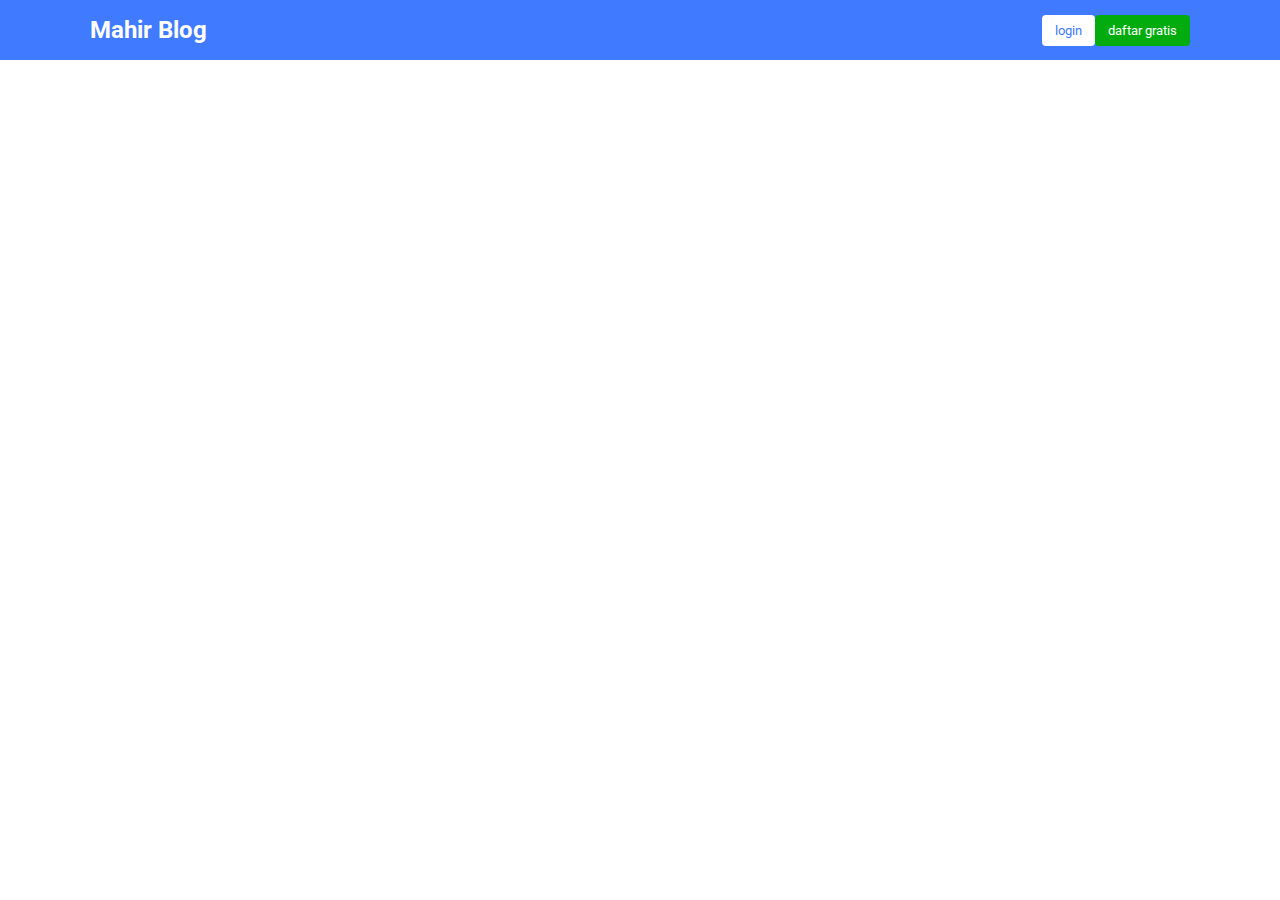
<file: index.html>
<!DOCTYPE html>
<html lang="en">
    <head>
        <meta charset="UTF-8" />
        <meta name="viewport" content="width=device-width, initial-scale=1.0" />
        <title>Mahir Blog - Home</title>
        <link rel="stylesheet" href="./styles/index.css" />
    </head>
    <body>
        <div class="wrap">
            <div class="navbar">
                <div class="container">
                    <h2>Mahir Blog</h2>
                    <div class="navigasi" id="navigasi">
                       
                    </div>
                </div>
            </div>
            <div class="content">
                <div class="container">
                    <div class="content-area" id="content-area"></div>
                </div>
            </div>
        </div>

        <script>
            document.addEventListener("DOMContentLoaded", () => {
                const contentArea = document.getElementById("content-area");
                const articles = getArticlesFromLocalStorage();
                
                articles.forEach((article, index) => {
                    const div = document.createElement("div");
                    div.classList = "card";
                    div.innerHTML = `
                    <h2>${article.judul}</h2>
                    <p>${article.write}</p>
                    <p><span>${article.tanggal}</span> | <span>${article.tulisArticle}</span></p>
                    `;
                    contentArea.append(div);
                });

                const navigasi = document.getElementById("navigasi")
                const login = document.createElement("button")
                login.classList = "login";
                login.innerText ="login"
                login.addEventListener("click",()=>{
                    window.location.href ="./auth/login.html"
                }) 
                   
               
                const register = document.createElement("button")
                register.classList="register"
                register.innerText ="daftar gratis"
                register.addEventListener("click",()=>{
                    window.location.href ="./auth/register.html"
                }) 
                
              
                const  dashboard = document.createElement("button")
                dashboard.classList="dashboard"
                dashboard.innerText="dashboard"
                dashboard.addEventListener("click",()=>{
                    window.location.href ="./admin/dashboard.html"
                }) 
                const userSession = getSessionFromLocalStorange()
                userSession ? navigasi.append(dashboard) : navigasi.append(login,register)
                
            });
            function getArticlesFromLocalStorage() {
                const articlesJSON = localStorage.getItem("articles");
                return articlesJSON ? JSON.parse(articlesJSON) : [];
            }
            function getSessionFromLocalStorange(){
                const sessionJSON = localStorage.getItem("session")
                return sessionJSON ? JSON.parse(sessionJSON): null
            }
           
                
        
        </script>
    </body>
</html>
</file>
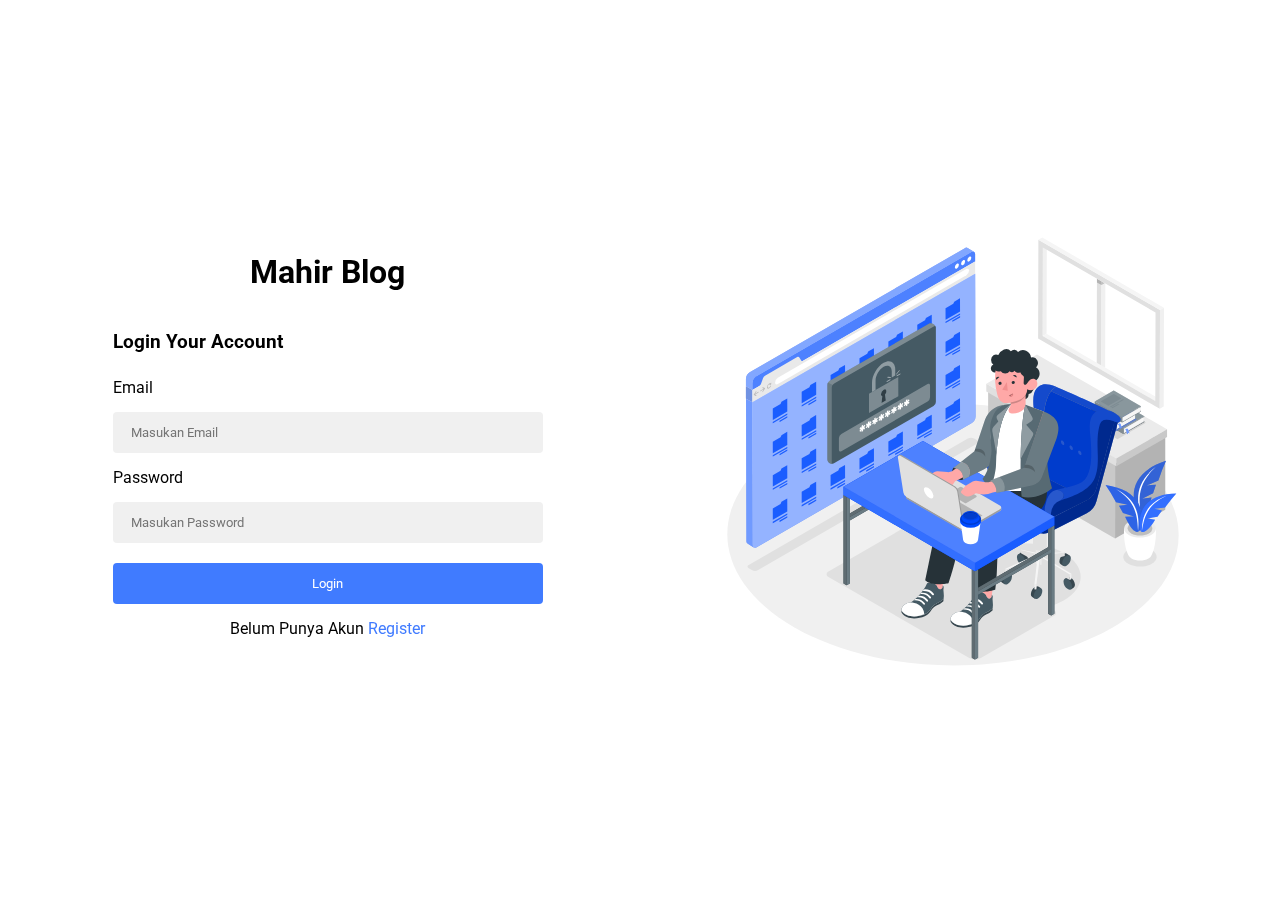
<file: admin/dashboard.html>
<!DOCTYPE html>
<html lang="en">

<head>
    <meta charset="UTF-8">
    <meta name="viewport" content="width=device-width, initial-scale=1.0">
    <title>Dashboard - Mahir Blog</title>
    <link rel="stylesheet" href="../styles/dashboard.css">
</head>

<body>
    <div id="sidebar">
        <a href="../index.html"><h2>Mahir Blog</h2></a>
        <a href="#">Beranda</a>
        <a href="./tambah-article.html">Tulis Artikel</a>
        <a href="#">Pengaturan</a>
        <a href="#" id="btnLogout" onclick="logoutBtn()">Logout</a>
    </div>
    <div id="content">
        <div id="navbar">
            <div class="toggle-btn" onclick="toggleSidebar()">&#9776</div>
            <div class="right">
                <input type="text" name="search" id="search" placeholder="Cari">
                <button id="logout-btn" onclick="logoutBtn()">Logout</button>
            </div>
        </div>
        <div>

            <div class="content-dashboard">
                <h1>Selamat Datang di Dashboard</h1>
                <!-- modal content -->
                <div class="modal" id="editModal">
                    <div class="modal-content">
                        <h2>Edit Article</h2>
                        <span class="close" onclick="closeModal()">&times;</span>
                        <form id="editArticle">
                            <label for="judul">Masukan Judul</label>
                            <input type="text" name="judul" id="title">
                            <label for="penulis">Penulis</label>
                            <input type="text" name="text" id="text">
                            <label for="date">Tanggal</label>
                            <input type="date" name="date" id="date">
                            <label for="article">Tulis Article</label>
                            <textarea name="tambah-article" id="tulisArticle" cols="30" rows="10"></textarea>
                            <input class="submit" type="submit" value="Ubah Article" onclick="saveEditedArticle()">
                        </form>

                    </div>
                </div>

                <!-- table content -->
                <table>
                    <thead>
                        <tr>
                            <th>Judul </th>
                            <th>Penerbit</th>
                            <th>Tanggal terbit</th>
                            <th>Article</th>
                            <th>Actions</th>
                        </tr>
                    </thead>
                    <tbody id="tbody">

                    </tbody>
                </table>
            </div>
        </div>
    </div>
    <script>

        let editedIndex = -1;

        const modal = document.getElementById("editModal")

        function closeModal() {
            modal.style.display = "none"

        }
        document.addEventListener("DOMContentLoaded", () => {
            const articles = getArticleFromLocalStorage()
            const tbody = document.getElementById("tbody")

            articles.forEach((articles, index) => {
                const userSession = getArticleFromLocalStorage()

                if(!userSession) {
                    window.location.href="../auth/login.html"
                    alert("maaf harap login balik")
                }
                const tr = document.createElement("tr");
                tr.innerHTML = `
                <td>${articles.judul}</td>
                <td>${articles.write}</td>
                <td>${articles.tanggal}</td>
                <td>${articles.tulisArticle}</td>
                <td>
                    <button onclick="editArticle(${index})">Edit</button>
                    <button onclick="hapusArticle(${index})">Delete</button>
                </td>
                `
                tbody.append(tr)
            })
        })
        function getSessionFromLocalStorange(){
                const sessionJSON = localStorage.getItem("session")
                return sessionJSON ? JSON.parse(sessionJSON) : null
            }
  
        function editArticle(index) {
            console.log(editArticle)
            modal.style.display = "block"
            const articles = getArticleFromLocalStorage()
            editedIndex = index;
            const editedArticle = articles[editedIndex]


            document.getElementById("title").value = editedArticle.judul;
            document.getElementById("text").value = editedArticle.write;
            document.getElementById("date").value = editedArticle.tanggal;
            document.getElementById("tulisArticle").value = editedArticle.tulisArticle

        }
        function saveEditedArticle(index) {
            const judulInput = document.getElementById("title")
            console.log(judulInput)
            const writeInput = document.getElementById("text")
            console.log(writeInput)
            const dateInput = document.getElementById("date")
            console.log(dateInput)
            const tulisArticleInput = document.getElementById("tulisArticle")
            console.log(tulisArticleInput)


            const editedTitle = judulInput.value.trim()
            console.log(editedTitle)
            const editedWrite = writeInput.value.trim()
            console.log(editedWrite)
            const editDate = dateInput.value.trim()
            console.log(editDate)
            const editedArticle = tulisArticleInput.value.trim()
            console.log(editedArticle)

            if (editedTitle !== "" || editedWrite !== "" || editDate !== "" || editedArticle !== "") {
                const articles = getArticleFromLocalStorage()
                articles[editedIndex] = {
                    judul: editedTitle,
                    write: editedWrite,
                    tanggal: editDate,
                    tulisArticle: editedArticle
                }
                saveArticleFromLocalStorage(articles)
                alert("artikel berhasil diedit")
            } else {
                alert("inputan tidak boleh kosong")
            }
        }

        function hapusArticle(index) {
            const articles = getArticleFromLocalStorage()
            if (confirm("apakah anda ingin menghapus")) {
                articles.splice(index, 1)
                alert("data sudah dihapus")
            } else {
                alert("data tidak jadi dihapus")
            }

            saveArticleFromLocalStorage(articles)

        }

        function getArticleFromLocalStorage() {
            const articlesJson = localStorage.getItem("articles")
            return articlesJson ? JSON.parse(articlesJson) : []
        }
        function saveArticleFromLocalStorage(arg) {
            localStorage.setItem("articles", JSON.stringify(arg))
        }

        function toggleSidebar() {
            const sidebar = document.getElementById("sidebar")
            const content = document.getElementById("content")
            // const btnLogout = document.getElementById("btnLogout")

            if (sidebar.style.width === "250px") {
                sidebar.style.width = "0px"
                content.style.marginLeft = "0px"
                sidebar.style.display = "none"
            } else {
                sidebar.style.width = "250px"
                sidebar.style.display = "block"
                content.style.marginLeft = "250px"
            }
        }
        document.addEventListener("DOMContentLoaded", () => {
            const pindahSession = dapatkanSessionDariLocalStorage();
            if (!pindahSession) {
                alert("Anda belum login. Harap login terlebih dahulu.");
                window.location.href = "../auth/login.html";
            }
        })
        function logoutBtn() {
            localStorage.removeItem("session");
            alert("Logout berhasil.");
            window.location.href = "../auth/login.html";
        }

        function dapatkanSessionDariLocalStorage() {
            const sessionJSON = localStorage.getItem("session");
            return sessionJSON ? JSON.parse(sessionJSON) : null;
        }
    </script>
</body>

</html>
</file>
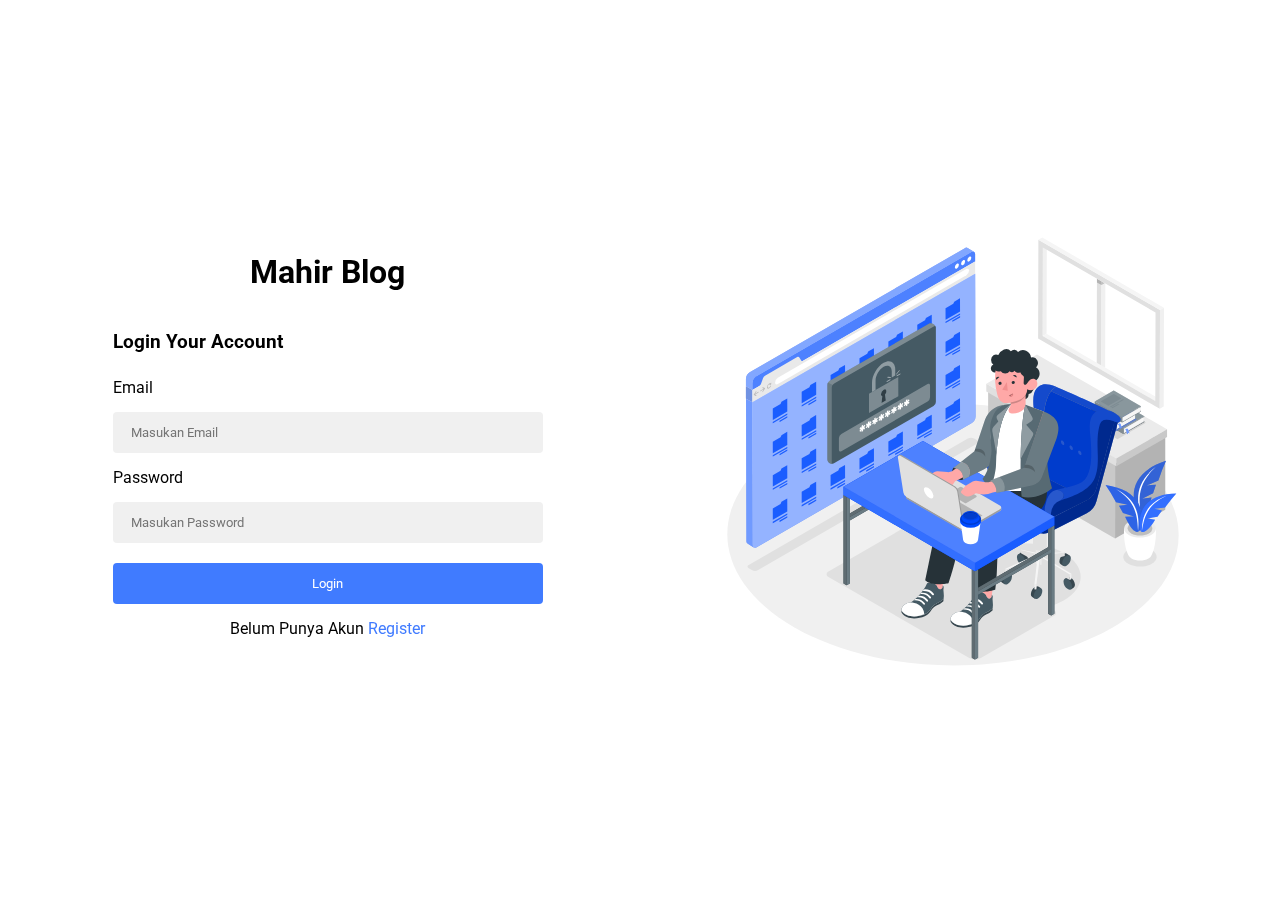
<file: admin/tambah-article.html>
<!DOCTYPE html>
<html lang="en">

<head>
    <meta charset="UTF-8">
    <meta name="viewport" content="width=device-width, initial-scale=1.0">
    <title>Article - Mahir Blog</title>
    <!-- <link rel="stylesheet" href="../styles/dashboard.css"> -->
    <link rel="stylesheet" href="../styles/tambah-article.css">
</head>

<body>
    <div id="sidebar">
        <a href="../index.html">
            <h2>Mahir Blog</h2>
        </a>
        <a href="../admin/dashboard.html">Beranda</a>
        <a href="#">Tulis Artikel</a>
        <a href="#">Pengaturan</a>
        <a href="#" id="btnLogout" onclick="logoutBtn()">Logout</a>
    </div>
    <div id="content">
        <div id="navbar">
            <div class="toggle-btn" onclick="toggleSidebar()">&#9776</div>
            <div class="right">
                <input type="text" name="search" id="search" placeholder="Cari">
                <button id="logout-btn" onclick="logoutBtn()">Logout</button>
            </div>
        </div>
        <div>
            <div class="content-dashboard">
                <h1>Tulis Article</h2>
                    <form id="formArticle">
                        <label for="judul">Masukan Judul</label>
                        <input type="text" name="judul" id="title">
                        <label for="penulis">Penulis</label>
                        <input type="text" name="text" id="text">
                        <label for="date">Tanggal</label>
                        <input type="date" name="date" id="date">
                        <label for="article">Tulis Article</label>
                        <textarea name="tambah-article" id="tulisArticle" cols="30" rows="10"></textarea>
                        <input class="submit" type="submit" value="Tambah Article">
                    </form>

            </div>
        </div>
    </div>
    <script>
        const formArticle = document.getElementById("formArticle")
        formArticle.addEventListener("submit", (event) => {
            event.preventDefault()
            function getSessionFromLocalStorange() {
                const sessionJSON = localStorage.getItem("session")
                return sessionJSON ? JSON.parse(sessionJSON) : null
            }
            document.addEventListener("DOMContentLoaded", () => {
                const userSession = getArticleFromLocalStorage()

                if (!userSession) {
                    window.location.href = "../auth/login.html"
                    alert("maaf harap login balik")
                }
            })
            const judulInput = document.getElementById("title")
            const writeInput = document.getElementById("text")
            const dateInput = document.getElementById("date")
            const tulisArticleInput = document.getElementById("tulisArticle")

            const judul = judulInput.value.trim()
            const write = writeInput.value.trim()
            const tanggal = dateInput.value.trim()
            const tulisArticle = tulisArticleInput.value.trim()
            if (judul === "" || write === "" || tanggal === "" || tulisArticle === "") {
                alert("inputan tidak boleh kosong")
                document.forms["formArticle"].reset()
            }
            else {
                const articles = getArticleFromLocalStorage()

                articles.push({
                    judul: judul,
                    write: write,
                    tanggal: tanggal,
                    tulisArticle: tulisArticle
                })
                saveArticlesToLocalStorage(articles)
                document.forms["formArticle"].reset()
                alert("article berhasil ditambah kan")
                window.location.href = "./dashboard.html"
            }

        });
        function getArticleFromLocalStorage() {
            const articleJson = localStorage.getItem("articles")
            return articleJson ? JSON.parse(articleJson) : []
        }
        function saveArticlesToLocalStorage(arg) {
            localStorage.setItem("articles", JSON.stringify(arg))
        }


        function toggleSidebar() {
            const sidebar = document.getElementById("sidebar")
            const content = document.getElementById("content")
            // const btnLogout = document.getElementById("btnLogout")

            if (sidebar.style.width === "250px") {
                sidebar.style.width = "0px"
                content.style.marginLeft = "0px"
                sidebar.style.display = "none"
            } else {
                sidebar.style.width = "250px"
                sidebar.style.display = "block"
                content.style.marginLeft = "250px"
            }
        }
        document.addEventListener("DOMContentLoaded", () => {
            const pindahSession = dapatkanSessionDariLocalStorage();
            if (!pindahSession) {
                alert("Anda belum login. Harap login terlebih dahulu.");
                window.location.href = "../auth/login.html";
            }
        })
        function logoutBtn() {
            localStorage.removeItem("session");
            alert("Logout berhasil.");
            window.location.href = "../auth/login.html";
        }
        function dapatkanSessionDariLocalStorage() {
            const sessionJSON = localStorage.getItem("session");
            return sessionJSON ? JSON.parse(sessionJSON) : null;
        }


    </script>
</body>

</html>
</file>
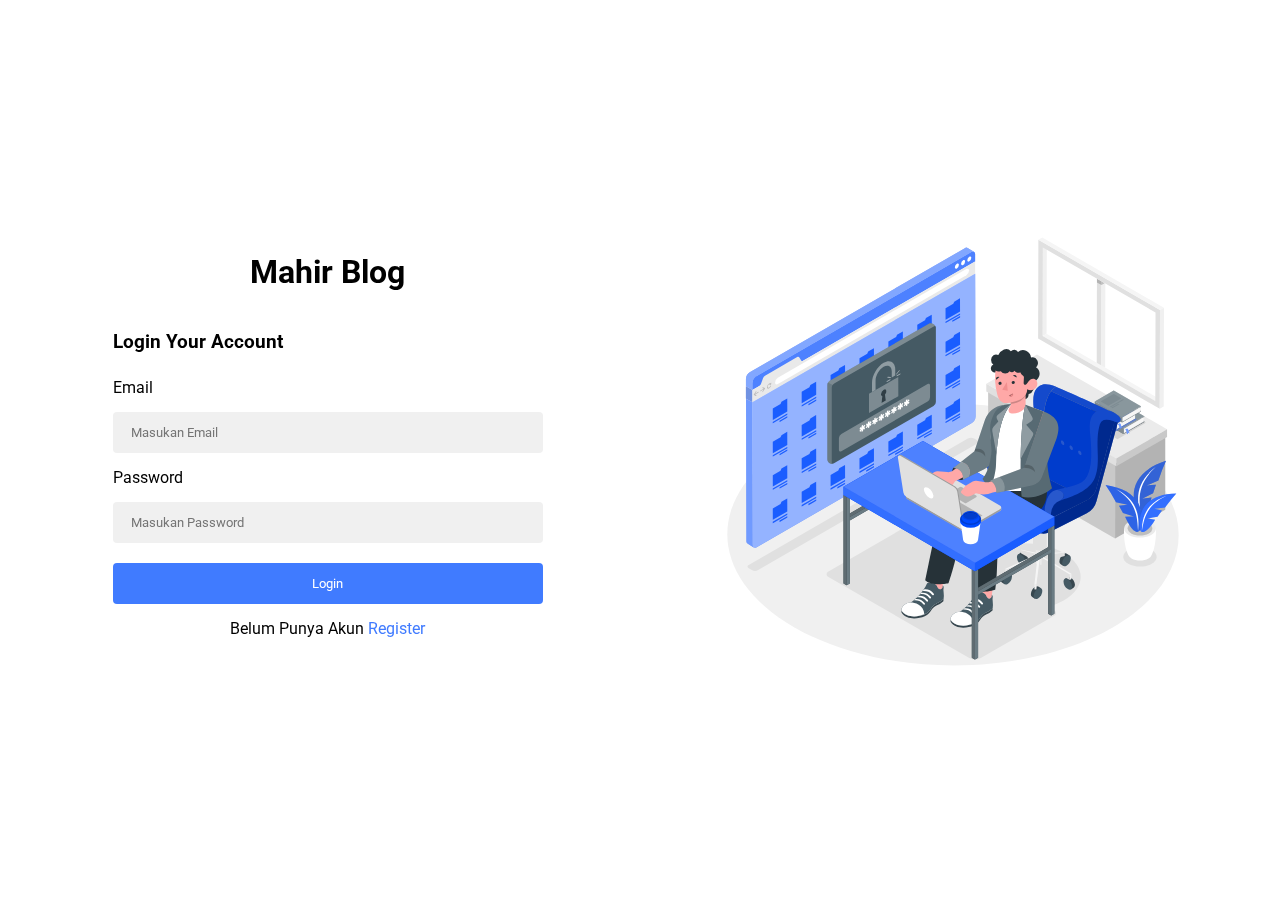
<file: auth/login.html>
<!DOCTYPE html>
<html lang="en">

<head>
    <meta charset="UTF-8">
    <meta name="viewport" content="width=device-width, initial-scale=1.0">
    <title>Login Account</title>
    <link href="https://unpkg.com/aos@2.3.1/dist/aos.css" rel="stylesheet">
    <script src="https://unpkg.com/aos@2.3.1/dist/aos.js"></script>
    <link rel="stylesheet" href="../styles/login.css">
</head>

<body>
    <div class="container">
        <div class="wrap-form" data-aos="zoom-in" data-aos-duration="1500">
            <a href="../index.html" class="logo">
                <h1>Mahir Blog</h1>
            </a>
            <div>
                <h3>Login Your Account</h3>
                <form id="loginForm">
                    <label for="email"> Email</label>
                    <input type="email" id="email" name="email" placeholder="Masukan Email" autocomplete="email">
                    <label for="password">Password</label>
                    <input type="password" id="password" name="password" placeholder="Masukan Password"
                        autocomplete="current-password">
                    <input type="submit" value="Login">
                    <span class="register">
                        Belum Punya Akun <a href="./register.html">Register</a>
                    </span>
                </form>
            </div>
        </div>
        <div class="wrap-img" data-aos="zoom-in-up" data-aos-duration="1500">
            <img src="../asets/login]-svg.svg" alt="Login-img">
        </div>
    </div>

    <script>
        AOS.init();
        const formLogin = document.getElementById("loginForm");
        formLogin.addEventListener("submit", (event) => {
            event.preventDefault();

            const emailInput = document.getElementById("email");
            const passwordInput = document.getElementById("password");

            const email = emailInput.value.trim()
            const password = passwordInput.value.trim()

            if (email === "" || password === "") {
                alert("Email dan Password tidak boleh kosong!");
                return;
            }
            const students = takeStudentsDariLocalStorage();
            const authStudents = students.find(
                (student) => student.email === email && student.password === password
            );

            if (authStudents) {
                window.location.href = "../admin/dashboard.html";
                createSession(authStudents);
                alert("Login Succes");
            } else {
                alert("Email atau Password tidak sesuai");
            }
            document.forms["loginForm"].reset()
        });

        function takeStudentsDariLocalStorage() {
            const studentsJSON = localStorage.getItem("students");
            return studentsJSON ? JSON.parse(studentsJSON) : [];
        }

        document.addEventListener("DOMContentLoaded", () => {
            const students = takeStudentsDariLocalStorage();
            const sessionStudent = putSessionStudentFormLocalStorage();

            if (sessionStudent) {
                alert("Anda sudah login, harap logout terlebih dahulu");
                window.location.href = "../admin/dashboard.html";
            }

            saveStudentsKeLocalStorage(students);
        });

        function saveStudentsKeLocalStorage(arg) {
            localStorage.setItem("students", JSON.stringify(arg));
        }

        function createSession(arg) {
            localStorage.setItem("session", JSON.stringify({ email: arg.email }));
        }

        function putSessionStudentFormLocalStorage() {
            const sessionJSON = localStorage.getItem("session");
            return sessionJSON ? JSON.parse(sessionJSON) : null;
        }


    </script>
</body>

</html>
</file>
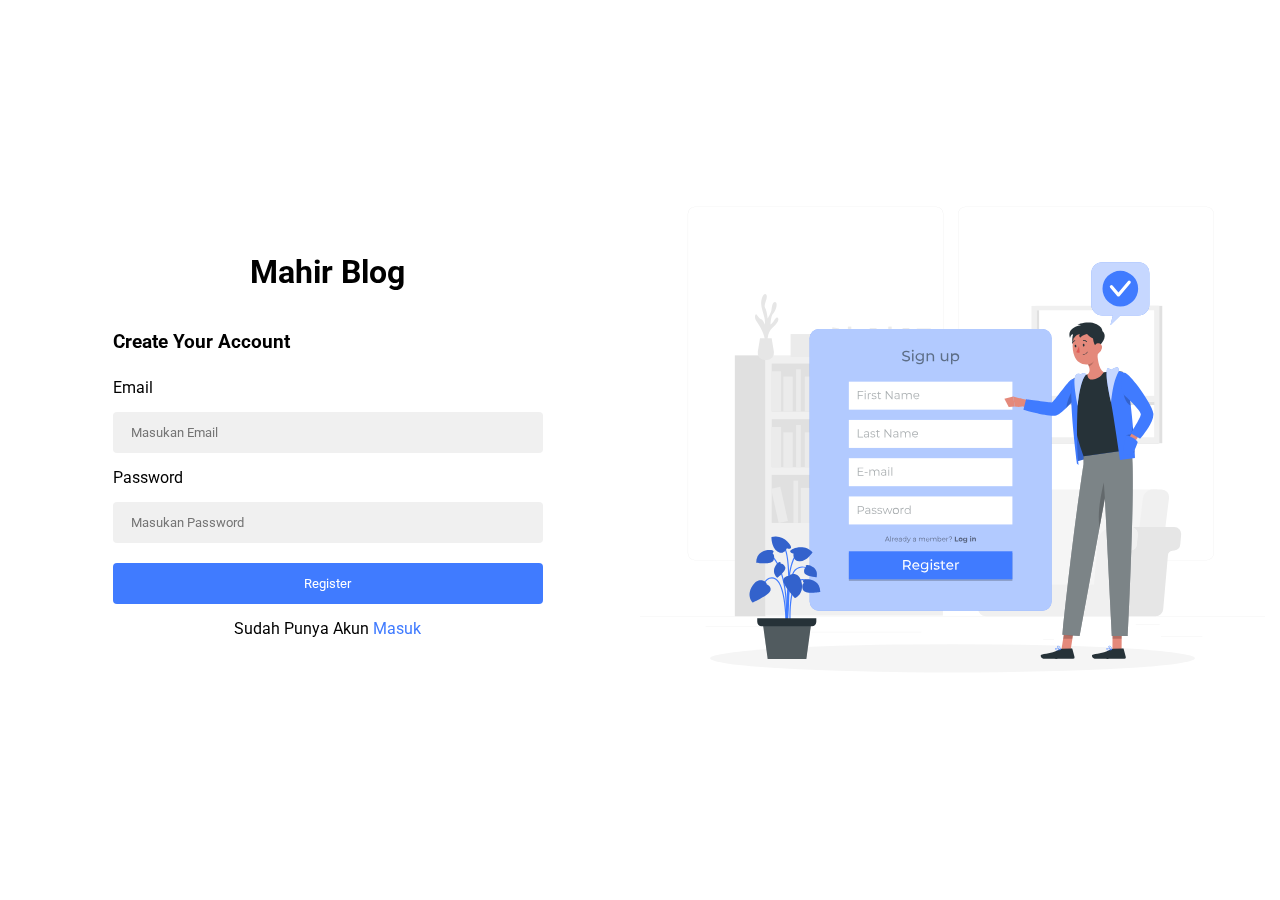
<file: auth/register.html>
<!DOCTYPE html>
<html lang="en">
<head>
    <meta charset="UTF-8">
    <meta name="viewport" content="width=device-width, initial-scale=1.0">
    <title>Register Account</title>
    <link href="https://unpkg.com/aos@2.3.1/dist/aos.css" rel="stylesheet">
    <script src="https://unpkg.com/aos@2.3.1/dist/aos.js"></script>
    <link rel="stylesheet" href="../styles/register.css">
</head>
<body>
    <div class="container">
        <div class="wrap-form" data-aos="zoom-in" data-aos-duration="1500">
            <a href="../index.html" class="logo"><h1>Mahir Blog</h1></a>
            <div >
                <h3>Create Your Account</h3>
                <form id="registerForm">
                    <label for="email"> Email</label>
                    <input type="email" id="email" name="email" placeholder="Masukan Email">
                    <label for="password">Password</label>
                    <input type="password" id="password" name="password" placeholder="Masukan Password">
                    <input type="submit" value="Register" onclick="registerAcount(event)">
                    <span class="register">
                        Sudah Punya Akun <a href="./login.html">Masuk</a>
                    </span>
                </form>
            </div>
        </div>
        <div class="wrap-img" data-aos="zoom-in-up" data-aos-duration="1500">
            <img src="../asets/register.svg" alt="register-img">
        </div>
    </div>
  
    <script>
          AOS.init();
        function registerAcount (event) {      
            event.preventDefault()
            
            const emailInput = document.getElementById("email");
        const passwordInput = document.getElementById("password");
        const formRegister = document.getElementById("registerForm")
     
        const email = emailInput.value.trim();
        const password = passwordInput.value.trim();
        if(email !== " " ||  password !== "") {
            const  students =  dapatKanStudentDariLocalStorage();
         
           
            const cekEmail =   students.some((student) => student.email === email)
           
            if (cekEmail) {
       alert("email sudah terdaftar gunakan email yang lain") 
        } else {
            students.push({email: email,password: password})
            alert("akun berhasil ditambahkan")
            simpanStudentKeLocalStorage(students)
            window.location = "../auth/login.html"
        }

        document.forms["registerForm"].reset()
        }
        }
        function simpanStudentKeLocalStorage(arg) {
            localStorage.setItem("students",JSON.stringify(arg))
        }
        function dapatKanStudentDariLocalStorage() {
            const students = localStorage.getItem("students")
            return students ? JSON.parse(students) : []
        }
        document.addEventListener("DOMContentLoaded", () => {
           const sessionStudent = dapatKanSessionStudentDariLocalStorage() 
           if (sessionStudent) {
               alert("anda sudah login harus  logout terlebih dahulu")
            window.location.href = "../admin/dashboard.html"
           }
           console.log(sessionStudent)
         
        })
        function dapatKanSessionStudentDariLocalStorage() {
            const sessionJSON = localStorage.getItem("session")
            return sessionJSON ? JSON.parse(sessionJSON) : null;
        }
        
    </script>
</body>
</html>
</file>
<file: styles/index.css>
@import url("https://fonts.googleapis.com/css2?family=Roboto:ital,wght@0,100;0,300;0,400;0,500;0,700;0,900;1,100;1,300;1,400;1,500;1,700;1,900&display=swap");

* {
    font-family: "Roboto", sans-serif;
    padding: 0;
    margin: 0;
    box-sizing: border-box;
}

:root {
    --primary: #407bff;
    --secondary: #03ac0e;
}

.navbar {
    background-color: var(--primary);
    color: #fefefe;
    height: 60px;
    display: flex;
    flex-direction: column;
    justify-content: center;
}

.container {
    padding: 0px 20px;
    display: flex;
    justify-content: space-between;
    align-items: center;
}

.navigasi .login {
    background-color: white;
    color: var(--primary);
    padding: 8px 13px;
    border: none;
    border-radius: 4px;
    cursor: pointer;
}

.navigasi .register {
    background-color: var(--secondary);
    color: white;
    padding: 8px 13px;
    border: none;
    border-radius: 4px;
    cursor: pointer;
}

/* Content */
.content {
    margin-top: 20px;
}

.card {
    width: 100%;
}

.content-area {
    display: grid;
    grid-template-columns: repeat(1, 1fr);
    gap: 10px;
    width: 100%;
}

@media (min-width: 768px) {
    .container {
        padding: 0px 90px;
    }

    .content-area {
        grid-template-columns: repeat(3, 1fr);
    }
}
</file>
<file: styles/dashboard.css>
:root {
  --primary: #407bff;
  --secondary: #2d6fff;
  --navbar: #2b2c34;
}
* {
  font-family: "Roboto", sans-serif;
  padding: 0;
  margin: 0;
  box-sizing: border-box;
  
}

:root {
  --primary: #407bff;
  --secondary: #2d6fff;
  --navbar: #3da9fc;
}

#sidebar {
  position: fixed;
  padding-top: 30px;
  width: 250px;
  height: 100%;
  background-color: var(--primary);
  display: none;
}

#sidebar h2 {
  color: white;
  text-align: center;
  padding: 20px 0px;
}

#sidebar a {
  display: flex;
  flex-direction: column;
  padding: 10px;
  text-decoration: none;
  color: white;
}

#sidebar a:hover {
  color: wheat;
}

#content {
  margin-left: 0px;
  padding: 16px;
  height: 100vh;
  overflow: hidden;
}

#navbar {
  background-color: var(--primary);
  border-radius: 4px;
  display: flex;
  justify-content: space-between;
  padding: 14px;
  overflow: hidden;
  cursor: pointer;
  /* gap: 50px; */
}

#navbar .right input,
button {
  padding: 8px 13px;
  border-radius: 4px;
  border: none;
  display: none;
}

#navbar .right button {
  cursor: pointer;
}

.toggle-btn {
  background-color: white;
  border-radius: 4px;
  padding: 4px 6px;
  scale: 1.2;
  display: flex;
  justify-content: center;
  align-items: center;
  cursor: pointer;
}
.content-dashboard {
  margin-top: 20px;

  /* padding: 10px 20px; */
}

table {
  margin-top: 10px;
  width: 100%;
  overflow: scroll;
}
/* modal content */
/* .modal {
  display: none;
} */
#tbody {
  overflow: scroll;
  height: 50vh;
}
.modal {
  position: fixed;
  overflow: scroll;
  z-index: 1;
  left: 0;
  top: 0;
  padding-top: 40px;
  display: none;
  height: 100%;
  width: 100%;
  background-color: rgb(0, 0, 0);
  background-color: rgba(0, 0, 0, 0.4);
}

.modal-content {
  border-radius: 4px;
  padding: 20px;
  background-color: #fefefe;
  width: 80%;
  margin: auto;
  border: 1px;
}
form {
  display: flex;
  flex-direction: column;
  gap: 5px;
  margin-top: 20px;
  border: none;
  padding: 8px 13px;
}
textarea {
  padding: 10px;
  margin-top: 10px;
/*   
  padding: 0px 13px; */
  border-radius: 4px;
  width: 100%;
  border: none;
  background-color: #eeeeee;
}
form input {
  border: none;
  background-color: #eeeeee;
  border-radius: 4px;
  padding: 8px 13px;
}
form input[type="submit"] {
  background-color: #2d6fff;
  color: #fefefe;
}

.close {
  float: right;
  color: #aaaa;
  font-size: 28px;
  font-weight: bold;
  cursor: pointer;
}
.close:hover .close:focus {
  color: #000;
  text-decoration: none;
}
th {
  background-color: var(--primary);
  color: white;
  padding: 5px 7px;
  margin: 10px;
}
td {
  padding: 5px 10px;

  margin: 10px;
}
tr:hover td {
  background-color: rgb(226, 221, 221);
}
td button:nth-child(1) {
  background-color: var(--primary);
  color: white;
}
td button:nth-child(2) {
  background-color: red;
  color: white;
}
#sidebar #btnLogout {
  display: none;
}
.submit {
  padding: 10px 13px;
  border: none;
}
/* ipad atau Dekstop */
@media (min-width: 768px) {
  #sidebar {
    display: block;
  }

  #content {
    margin-left: 250px;
  }

  #navbar .right input,
  button {
    display: inline;
  }

  .toggle-btn {
    padding: 1px 8px;
  }
  #sidebar a #btnLogout {
    display: block;
  }
}
</file>
<file: styles/tambah-article.css>
@import url("https://fonts.googleapis.com/css2?family=Figtree:wght@400;500;600;700&family=Hedvig+Letters+Sans&family=Manrope:wght@400;500;600;700;800&family=Poppins:wght@500;600;700&family=Roboto:ital,wght@0,100;0,300;0,400;0,500;0,700;0,900;1,100;1,300;1,400;1,500;1,700;1,900&display=swap");
:root {
  --primary: #407bff;
  --secondary: #2d6fff;
  --navbar :#2b2c34;
}
* {
  font-family: "Roboto", sans-serif;
  padding: 0;
  margin: 0;
  box-sizing: border-box;
}

:root {
  --primary: #407bff;
  --secondary: #2d6fff;
  --navbar: #3da9fc;
}

#sidebar {
  position: fixed;
  padding-top: 30px;
  width: 250px;
  height: 100%;
  background-color: var(--primary);
  display: none;
}

#sidebar h2 {
  color: white;
  text-align: center;
  padding: 20px 0px;
}

#sidebar a {
  display: flex;
  flex-direction: column;
  padding: 10px;
  text-decoration: none;
  color: white;
}

#sidebar a:hover {
  color: wheat;
}

#content {
  margin-left: 0px;
  padding: 16px;
  height: 100vh;
  overflow: hidden;
}

#navbar {
  background-color: var(--primary);
  border-radius: 4px;
  display: flex;
  justify-content: space-between;
  padding: 14px;
  overflow: hidden;
  cursor: pointer;
  /* gap: 50px; */
}

#navbar .right input ,button{
  padding: 8px 13px;
  border-radius: 4px;
  border: none;
  display: none;
}

#navbar .right button{
 cursor: pointer;
}

.toggle-btn {
  background-color: white;
  border-radius: 4px;
  padding: 4px 6px;
  scale: 1.2;
  display: flex;
  justify-content: center;
  align-items: center;
  cursor: pointer;
}
.content-dashboard{
  margin-top: 20px;
  display: flex;
  flex-direction: column;
  justify-content: center;
}
.content-dashboard form {
    display: flex;
    flex-direction: column;
   
}
.content-dashboard form input {
    border: none;
    background-color: rgba(255, 204, 109, 0.342);
    padding: 10px 13px;
    /* margin-top: 7px; */
    color: black;
}
.content-dashboard form label {
    margin-top:5px ;
}
.content-dashboard form textarea {
    border: none;
    background-color: rgba(255, 204, 109, 0.342);
    padding: 10px 13px;
    margin-top: 7px;
    /* margin-bottom: 10px; */
}
.content-dashboard  input  {
    background-color: var(--primary);
    color: white;
    border: none;
    padding:8px 11px;
    cursor: pointer;
}
 .content-dashboard form .submit{
  background-color:var(--primary);
    color: white;
    margin-bottom: 10px;
    border: none;
    padding:8px 10px;
    cursor: pointer;
}
table{
  margin-top: 10px;
}

th{
  background-color: var(--primary);
  color: white;
  padding: 5px 7px;
}
td{
  padding: 5px 7px;
}
tr:hover td{
background-color: rgb(226, 221, 221);
}
td button:nth-child(1) {
  background-color: var(--primary);
}
 td button:nth-child(2) {
  background-color: red;
 }
 #sidebar #btnLogout{
  display: none;
 }
 
/* ipad atau Dekstop */
@media (min-width: 768px) {
  #sidebar {
      display: block;
  }

  #content {
      margin-left: 250px;
  }

  #navbar .right input ,button{
      display: inline;
  }

  .toggle-btn {
      padding: 1px 8px;
  }
 #sidebar a #btnLogout {
    display: block;
  }
}
</file>
<file: styles/login.css>
@import url('https://fonts.googleapis.com/css2?family=Figtree:wght@400;500;600;700&family=Hedvig+Letters+Sans&family=Manrope:wght@400;500;600;700;800&family=Poppins:wght@500;600;700&family=Roboto:ital,wght@0,100;0,300;0,400;0,500;0,700;0,900;1,100;1,300;1,400;1,500;1,700;1,900&display=swap');

* {
    font-family: "Roboto", sans-serif;
    padding: 0;
    margin: 0;
    box-sizing: border-box;
}

:root {
    --primary: #407bff
}

/* mobile responsive */

.container {
    display:  grid;
    grid-template-columns: repeat(1, 1fr);
    padding: 0px 15px;
    height: 100vh;
}

.wrap-img {
    display: none;
}
.wrap-img  img{
width: 80%;
}
.wrap-form {
    display: flex;
    flex-direction: column;
    align-items: center;
    justify-content: center;
}

.wrap-form a {
    text-align: center;
    text-decoration: none;
    color: black;
    margin-bottom: 30px;
}

.wrap-form div {
    display: flex;
    flex-direction: column;
    gap: 10px;
    justify-content: center;
    width: 100%;
    padding: 10px;
}

.wrap-form div form {
    margin-top: 15px;
    display: flex;
    flex-direction: column;
    gap: 15px;
}

.wrap-form div form input {
    padding: 13px 18px;
    border-radius: 4px;
    border: none;
    background-color: rgb(240, 240, 240);
}

.wrap-form div form input[type="submit"] {
    background-color: var(--primary);
    margin-top: 5px;
    cursor: pointer;
    color: white;
    padding: 13px 18px;
    border: none;
    border-radius: 4px;
}

.wrap-form div form input[type="submit"]:hover {
    background-color: blue;
}

.wrap-form span a {
    color: var(--primary);
}

.wrap-form span {
    text-align: center;
}

/* ipad / desktop */

@media (min-width: 768px) {
    body {
        display: flex;
        justify-content: center;
        align-items: center;
    }

    .container {
        grid-template-columns: repeat(2, 1fr);
        width: 100%;
    }

    .wrap-img {
        display: flex;
        align-items: center;
        justify-content: center;
        flex-direction: column;
        max-width: 1400px;
    }

    .wrap-form div {
        width: 450px;
    }
}
</file>
<file: styles/register.css>
@import url('https://fonts.googleapis.com/css2?family=Figtree:wght@400;500;600;700&family=Hedvig+Letters+Sans&family=Manrope:wght@400;500;600;700;800&family=Poppins:wght@500;600;700&family=Roboto:ital,wght@0,100;0,300;0,400;0,500;0,700;0,900;1,100;1,300;1,400;1,500;1,700;1,900&display=swap');

* {
    font-family: "Roboto", sans-serif;
    padding: 0;
    margin: 0;
    box-sizing: border-box;
}

:root {
    --primary: #407bff
}

/* mobile responsive */

.container {
    display:  grid;
    grid-template-columns: repeat(1, 1fr);
    padding: 0px 15px;
    height: 100vh;
}

.wrap-img {
    display: none;
}
/* .wrap-img  img{
width: 80%;
} */
.wrap-form {
    display: flex;
    flex-direction: column;
    align-items: center;
    justify-content: center;
}

.wrap-form a {
    text-align: center;
    text-decoration: none;
    color: black;
    margin-bottom: 30px;
}

.wrap-form div {
    display: flex;
    flex-direction: column;
    gap: 10px;
    justify-content: center;
    width: 100%;
    padding: 10px;
}

.wrap-form div form {
    margin-top: 15px;
    display: flex;
    flex-direction: column;
    gap: 15px;
}

.wrap-form div form input {
    padding: 13px 18px;
    border-radius: 4px;
    border: none;
    background-color: rgb(240, 240, 240);
}

.wrap-form div form input[type="submit"] {
    background-color: var(--primary);
    margin-top: 5px;
    cursor: pointer;
    color: white;
    padding: 13px 18px;
    border: none;
    border-radius: 4px;
}

.wrap-form div form input[type="submit"]:hover {
    background-color: blue;
}

.wrap-form span a {
    color: var(--primary);
}

.wrap-form span {
    text-align: center;
}

/* ipad / desktop */

@media (min-width: 768px) {
    body {
        display: flex;
        justify-content: center;
        align-items: center;
    }

    .container {
        grid-template-columns: repeat(2, 1fr);
        width: 100%;
    }

    .wrap-img {
        display: flex;
        align-items: center;
        justify-content: center;
        flex-direction: column;
        max-width: 1400px;
    }

    .wrap-form div {
        width: 450px;
    }
}
</file>
